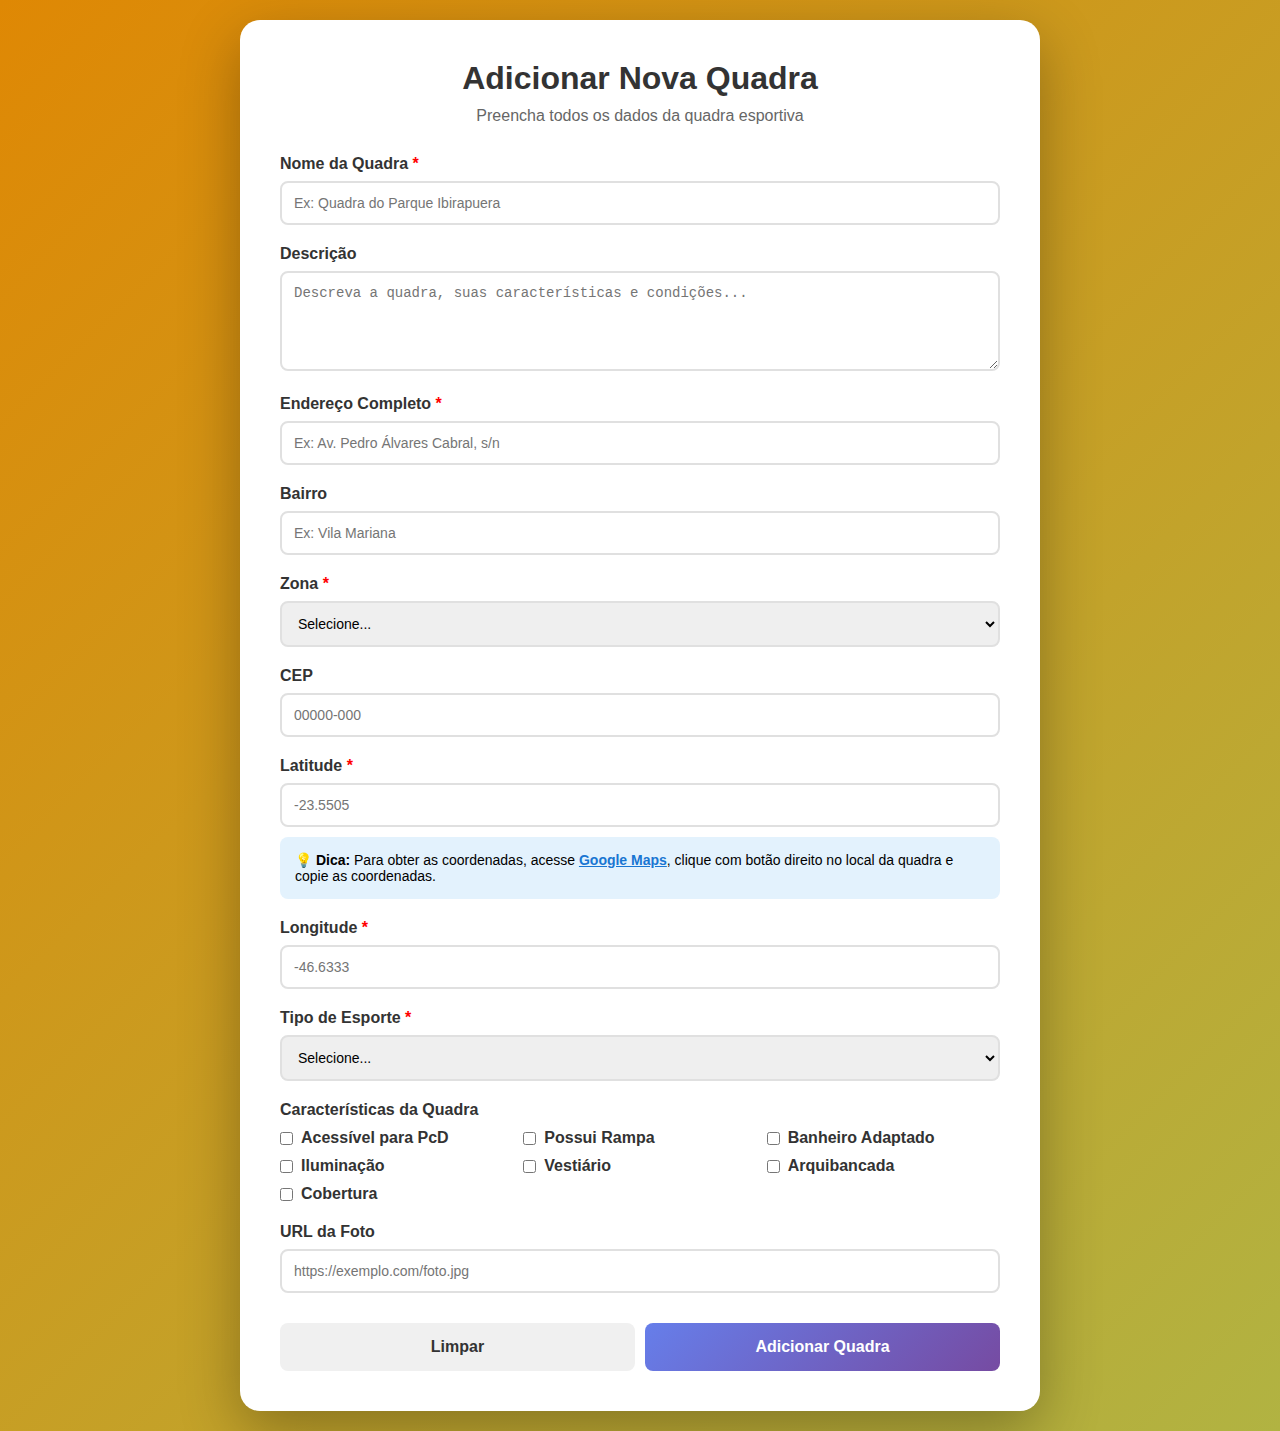
<file: adicionar_quadra.html>
<!DOCTYPE html>
<html lang="pt-br">
<head>
    <meta charset="UTF-8">
    <meta name="viewport" content="width=device-width, initial-scale=1.0">
    <title>Adicionar Quadra - MAP 4 PLAY</title>
    <style>
        * {
            margin: 0;
            padding: 0;
            box-sizing: border-box;
        }
        body {
            font-family: 'Segoe UI', Tahoma, Geneva, Verdana, sans-serif;
            background: linear-gradient(135deg, #df8804 0%, #b1b342 100%);
            min-height: 100vh;
            padding: 20px;
        }
        .container {
            max-width: 800px;
            margin: 0 auto;
            background: white;
            padding: 40px;
            border-radius: 20px;
            box-shadow: 0 20px 60px rgba(0,0,0,0.3);
        }
        h1 {
            color: #333;
            margin-bottom: 10px;
            text-align: center;
        }
        .subtitle {
            text-align: center;
            color: #666;
            margin-bottom: 30px;
        }
        .form-group {
            margin-bottom: 20px;
        }
        label {
            display: block;
            margin-bottom: 8px;
            color: #333;
            font-weight: 600;
        }
        input[type="text"],
        input[type="number"],
        textarea,
        select {
            width: 100%;
            padding: 12px;
            border: 2px solid #e0e0e0;
            border-radius: 8px;
            font-size: 14px;
            transition: border-color 0.3s;
        }
        input:focus,
        textarea:focus,
        select:focus {
            outline: none;
            border-color: #667eea;
        }
        textarea {
            resize: vertical;
            min-height: 100px;
        }
        .checkbox-group {
            display: grid;
            grid-template-columns: repeat(auto-fit, minmax(200px, 1fr));
            gap: 10px;
            margin-top: 10px;
        }
        .checkbox-item {
            display: flex;
            align-items: center;
        }
        .checkbox-item input[type="checkbox"] {
            width: auto;
            margin-right: 8px;
        }
        .btn-container {
            display: flex;
            gap: 10px;
            margin-top: 30px;
        }
        button {
            flex: 1;
            padding: 15px;
            border: none;
            border-radius: 8px;
            font-size: 16px;
            font-weight: bold;
            cursor: pointer;
            transition: all 0.3s;
        }
        .btn-primary {
            background: linear-gradient(135deg, #667eea 0%, #764ba2 100%);
            color: white;
        }
        .btn-primary:hover {
            transform: translateY(-2px);
            box-shadow: 0 10px 20px rgba(102, 126, 234, 0.4);
        }
        .btn-secondary {
            background: #f0f0f0;
            color: #333;
        }
        .btn-secondary:hover {
            background: #e0e0e0;
        }
        .map-help {
            background: #e3f2fd;
            padding: 15px;
            border-radius: 8px;
            margin-top: 10px;
            font-size: 14px;
        }
        .map-help a {
            color: #1976d2;
            font-weight: bold;
        }
        .success-message {
            background: #4CAF50;
            color: white;
            padding: 15px;
            border-radius: 8px;
            margin-bottom: 20px;
            display: none;
        }
        .error-message {
            background: #f44336;
            color: white;
            padding: 15px;
            border-radius: 8px;
            margin-bottom: 20px;
            display: none;
        }
        .required {
            color: red;
        }
    </style>
</head>
<body>
    <div class="container">
        <h1>Adicionar Nova Quadra</h1>
        <p class="subtitle">Preencha todos os dados da quadra esportiva</p>

        <div class="success-message" id="successMessage">Quadra adicionada!!!!</div>
        <div class="error-message" id="errorMessage"></div>

        <form id="formQuadra">
            <!-- INFORMAÇÕES ------------------------------------------------------------------------------------ -->
            <div class="form-group">
                <label>Nome da Quadra <span class="required">*</span></label>
                <input type="text" name="nome_quadra" required placeholder="Ex: Quadra do Parque Ibirapuera">
            </div>

            <div class="form-group">
                <label>Descrição</label>
                <textarea name="descricao" placeholder="Descreva a quadra, suas características e condições..."></textarea>
            </div>

            <!-- LOCALIZACAO ------------------------------------------------------------------------------------------- -->
            <div class="form-group">
                <label>Endereço Completo <span class="required">*</span></label>
                <input type="text" name="endereco" required placeholder="Ex: Av. Pedro Álvares Cabral, s/n">
            </div>

            <div class="form-group">
                <label>Bairro</label>
                <input type="text" name="bairro" placeholder="Ex: Vila Mariana">
            </div>

            <div class="form-group">
                <label>Zona <span class="required">*</span></label>
                <select name="zona" required>
                    <option value="">Selecione...</option>
                    <option value="Zona Leste">Zona Leste</option>
                    <option value="Zona Oeste">Zona Oeste</option>
                    <option value="Zona Norte">Zona Norte</option>
                    <option value="Zona Sul">Zona Sul</option>
                    <option value="Centro">Centro</option>
                </select>
            </div>

            <div class="form-group">
                <label>CEP</label>
                <input type="text" name="cep" placeholder="00000-000" maxlength="9">
            </div>

            <!-- COORDENADAS --------------------------------------------------------------------------------------- -->
            <div class="form-group">
                <label>Latitude <span class="required">*</span></label>
                <input type="number" name="latitude" step="0.000001" required placeholder="-23.5505">
                <div class="map-help">
                    💡 <strong>Dica:</strong> Para obter as coordenadas, acesse 
                    <a href="https://www.google.com/maps" target="_blank">Google Maps</a>, 
                    clique com botão direito no local da quadra e copie as coordenadas.
                </div>
            </div>

            <div class="form-group">
                <label>Longitude <span class="required">*</span></label>
                <input type="number" name="longitude" step="0.000001" required placeholder="-46.6333">
            </div>

            <!-- TIPO DE ESPORTE ------------------------------------------------------------------------- -->
            <div class="form-group">
                <label>Tipo de Esporte <span class="required">*</span></label>
                <select name="tipo_esporte" required>
                    <option value="">Selecione...</option>
                    <option value="Futebol">Futebol</option>
                    <option value="Basquete">Basquete</option>
                    <option value="Vôlei">Vôlei</option>
                    <option value="Tênis">Tênis</option>
                    <option value="Futsal">Futsal</option>
                    <option value="Poliesportiva">Poliesportiva</option>
                    <option value="Outros">Outros</option>
                </select>
            </div>

            <!-- CARACTRISTICAS ---------------------------------------------------------------- -->
            <div class="form-group">
                <label>Características da Quadra</label>
                <div class="checkbox-group">
                    <div class="checkbox-item">
                        <input type="checkbox" name="acessivel" id="acessivel">
                        <label for="acessivel" style="margin: 0;">Acessível para PcD</label>
                    </div>
                    <div class="checkbox-item">
                        <input type="checkbox" name="tem_rampa" id="tem_rampa">
                        <label for="tem_rampa" style="margin: 0;">Possui Rampa</label>
                    </div>
                    <div class="checkbox-item">
                        <input type="checkbox" name="tem_banheiro_adaptado" id="tem_banheiro">
                        <label for="tem_banheiro" style="margin: 0;">Banheiro Adaptado</label>
                    </div>
                    <div class="checkbox-item">
                        <input type="checkbox" name="tem_iluminacao" id="tem_iluminacao">
                        <label for="tem_iluminacao" style="margin: 0;">Iluminação</label>
                    </div>
                    <div class="checkbox-item">
                        <input type="checkbox" name="tem_vestiario" id="tem_vestiario">
                        <label for="tem_vestiario" style="margin: 0;">Vestiário</label>
                    </div>
                    <div class="checkbox-item">
                        <input type="checkbox" name="tem_arquibancada" id="tem_arquibancada">
                        <label for="tem_arquibancada" style="margin: 0;">Arquibancada</label>
                    </div>
                    <div class="checkbox-item">
                        <input type="checkbox" name="cobertura" id="cobertura">
                        <label for="cobertura" style="margin: 0;">Cobertura</label>
                    </div>
                </div>
            </div>

            <!-- LINK DA FOTO ------------------------------------------------------------------------- -->
            <div class="form-group">
                <label>URL da Foto</label>
                <input type="text" name="link_foto" placeholder="https://exemplo.com/foto.jpg">
            </div>

            <!-- BOTOES --------------------------------------------------------------------------------------- -->
            <div class="btn-container">
                <button type="button" class="btn-secondary" onclick="limparFormulario()">Limpar</button>
                <button type="submit" class="btn-primary">Adicionar Quadra</button>
            </div>
        </form>
    </div>

    <script>
        document.getElementById('formQuadra').addEventListener('submit', function(e) {
            e.preventDefault();
            
            //LOADING STATE  BOTAO DESABILITADO
            const submitBtn = document.querySelector('button[type="submit"]');
            const originalText = submitBtn.innerHTML;
            submitBtn.disabled = true;
            submitBtn.innerHTML = '⏳ Salvando...';
            
            const formData = new FormData(this);
            
            // CONVERETE CHECKBOXES PARA BOOLEANOS
            const checkboxes = ['acessivel', 'tem_rampa', 'tem_banheiro_adaptado', 'tem_iluminacao', 'tem_vestiario', 'tem_arquibancada', 'cobertura'];
            checkboxes.forEach(name => {
                formData.set(name, formData.get(name) ? 'true' : 'false');
            });

            fetch('salvar_quadra.php', {
                method: 'POST',
                body: formData
            })
            .then(response => response.json())
            .then(data => {
                //RESTAURA O BOTAO NO SUCESSO
                submitBtn.disabled = false;
                submitBtn.innerHTML = originalText;
                
                if (data.sucesso) {
                    document.getElementById('successMessage').style.display = 'block';
                    document.getElementById('errorMessage').style.display = 'none';
                    limparFormulario();
                    
                    //ESCONDE A MSG APOS 3 SEGUNDOS 
                    setTimeout(() => {
                        document.getElementById('successMessage').style.display = 'none';
                    }, 3000);
                } else {
                    document.getElementById('errorMessage').textContent = ' ' + data.mensagem;
                    document.getElementById('errorMessage').style.display = 'block';
                    document.getElementById('successMessage').style.display = 'none';
                }
            })
            .catch(error => {
                //RESTAURA O BOTAO NO ERRO
                submitBtn.disabled = false;
                submitBtn.innerHTML = originalText;
                
                document.getElementById('errorMessage').textContent = 'Erro ao adicionar quadra: ' + error;
                document.getElementById('errorMessage').style.display = 'block';
                document.getElementById('successMessage').style.display = 'none';
            });
        });

        function limparFormulario() {
            document.getElementById('formQuadra').reset();
        }

        // MASCARA PARA O CEP
        document.querySelector('input[name="cep"]').addEventListener('input', function(e) {
            let value = e.target.value.replace(/\D/g, '');
            if (value.length > 5) {
                value = value.substring(0, 5) + '-' + value.substring(5, 8);
            }
            e.target.value = value;
        });

        // FUNCAO PARA VALIDAR SO O QUE ESTA DENTRO DE SP CAPITAL 
        function validarCoordenadas(lat, lng) {
            // LIMITES APROXIMADOS DE SP CAPITAL  ( CONFERIR ESSA PARADA)
            const minLat = -24.0;
            const maxLat = -23.0;
            const minLng = -47.0;
            const maxLng = -46.0;
    
            return lat >= minLat && lat <= maxLat && lng >= minLng && lng <= maxLng;
        }

        // validacao em tempo real para as coordenadas e tal
        document.querySelector('input[name="latitude"]').addEventListener('blur', function(e) {
            const lat = parseFloat(e.target.value);
            if (!validarCoordenadas(lat, 0)) {
                alert('Latitude fora do range de São Paulo. Use valores entre -24.0 e -23.0');
                e.target.focus();
            }
        });

        document.querySelector('input[name="longitude"]').addEventListener('blur', function(e) {
            const lng = parseFloat(e.target.value);
            if (!validarCoordenadas(0, lng)) {
                alert('Longitude fora do range de São Paulo. Use valores entre -47.0 e -46.0');
                e.target.focus();
            }
        });

        // validacao de tudo antes do envio
        document.getElementById('formQuadra').addEventListener('submit', function(e) {
            const lat = parseFloat(document.querySelector('input[name="latitude"]').value);
            const lng = parseFloat(document.querySelector('input[name="longitude"]').value);
            
            if (!validarCoordenadas(lat, lng)) {
                e.preventDefault();
                alert('Coordenadas fora da área de São Paulo, vc tem que verificar a latitude e longitude.');
                return false;
            }
        });
    </script>
</body>
</html>
</file>
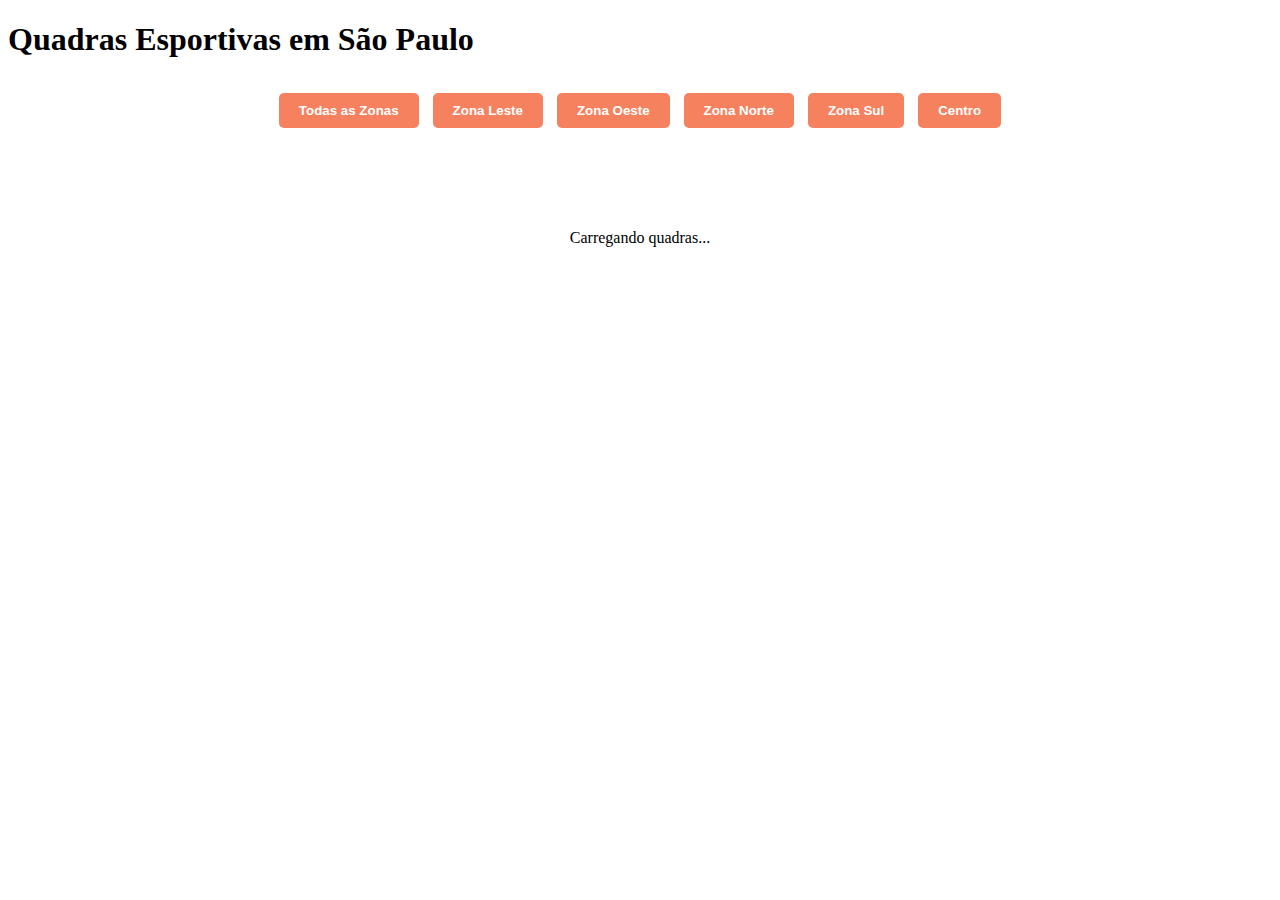
<file: services.html>
<!DOCTYPE html>
<html lang="pt-br">
<head>
    <meta charset="UTF-8">
    <meta name="viewport" content="width=device-width, initial-scale=1.0">
    <title>Quadras - MAP 4 PLAY</title>
    <style>
        .filtros-zona {
            margin: 30px 0;
            text-align: center;
        }
        .filtros-zona button {
            margin: 5px;
            padding: 10px 20px;
            background: #f6815e;
            color: white;
            border: none;
            border-radius: 5px;
            cursor: pointer;
            font-weight: bold;
        }

    </style>
</head>
<body>
    <div class="header_section">
    </div>

    <div class="service_section layout_padding">
        <div class="container">
            <h1 class="service_taital">Quadras Esportivas em São Paulo</h1>
            
            <div class="filtros-zona">
                <button onclick="filtrarPorZona('todas')" class="active">Todas as Zonas</button>
                <button onclick="filtrarPorZona('Zona Leste')">Zona Leste</button>
                <button onclick="filtrarPorZona('Zona Oeste')">Zona Oeste</button>
                <button onclick="filtrarPorZona('Zona Norte')">Zona Norte</button>
                <button onclick="filtrarPorZona('Zona Sul')">Zona Sul</button>
                <button onclick="filtrarPorZona('Centro')">Centro</button>
            </div>

            <div class="service_section_2 layout_padding">
                <div class="owl-carousel owl-theme" id="quadras-carousel">
                    <div class="item" style="text-align: center; padding: 50px;">
                        <p>Carregando quadras...</p>
                    </div>
                </div>
            </div>
        </div>
    </div>

    <script>
    let todasQuadras = [];
    let zonaAtual = 'todas';

    function carregarQuadras(zona = 'todas') {
        // DADOS FICTÍCIOS PARA TESTE ------------------------------------------------------------
        const quadrasTeste = [
            {
                id: 1,
                nome_quadra: "Quadra do Parque Ibirapuera",
                descricao: "Quadra poliesportiva com iluminação noturna",
                endereco: "Av. Pedro Álvares Cabral, s/n",
                bairro: "Vila Mariana",
                zona: "Zona Sul",
                tipo_esporte: "Poliesportiva",
                acessivel: true,
                tem_iluminacao: true,
                tem_vestiario: true,
                link_foto: "images/quadra-default.jpg"
            },
            {
                id: 2,
                nome_quadra: "Quadra do Parque Villa-Lobos",
                descricao: "Quadra de basquete com arquibancada",
                endereco: "Av. Prof. Fonseca Rodrigues, 2001",
                bairro: "Alto de Pinheiros",
                zona: "Zona Oeste",
                tipo_esporte: "Basquete",
                acessivel: true,
                tem_iluminacao: true,
                tem_vestiario: false,
                link_foto: "images/quadra-default.jpg"
            },
            {
                id: 3,
                nome_quadra: "Quadra da Aclimação",
                descricao: "Quadra de futebol society",
                endereco: "R. Muniz de Sousa, 1119",
                bairro: "Aclimação",
                zona: "Centro",
                tipo_esporte: "Futebol",
                acessivel: false,
                tem_iluminacao: true,
                tem_vestiario: true,
                link_foto: "images/quadra-default.jpg"
            }
        ];

        let quadrasFiltradas = quadrasTeste;
        if (zona !== 'todas') {
            quadrasFiltradas = quadrasTeste.filter(q => q.zona === zona);
        }

        todasQuadras = quadrasFiltradas;
        exibirQuadras(quadrasFiltradas);
    }

    </script>
    <script src="js/jquery.min.js"></script>
</body>
</html>
</file>
